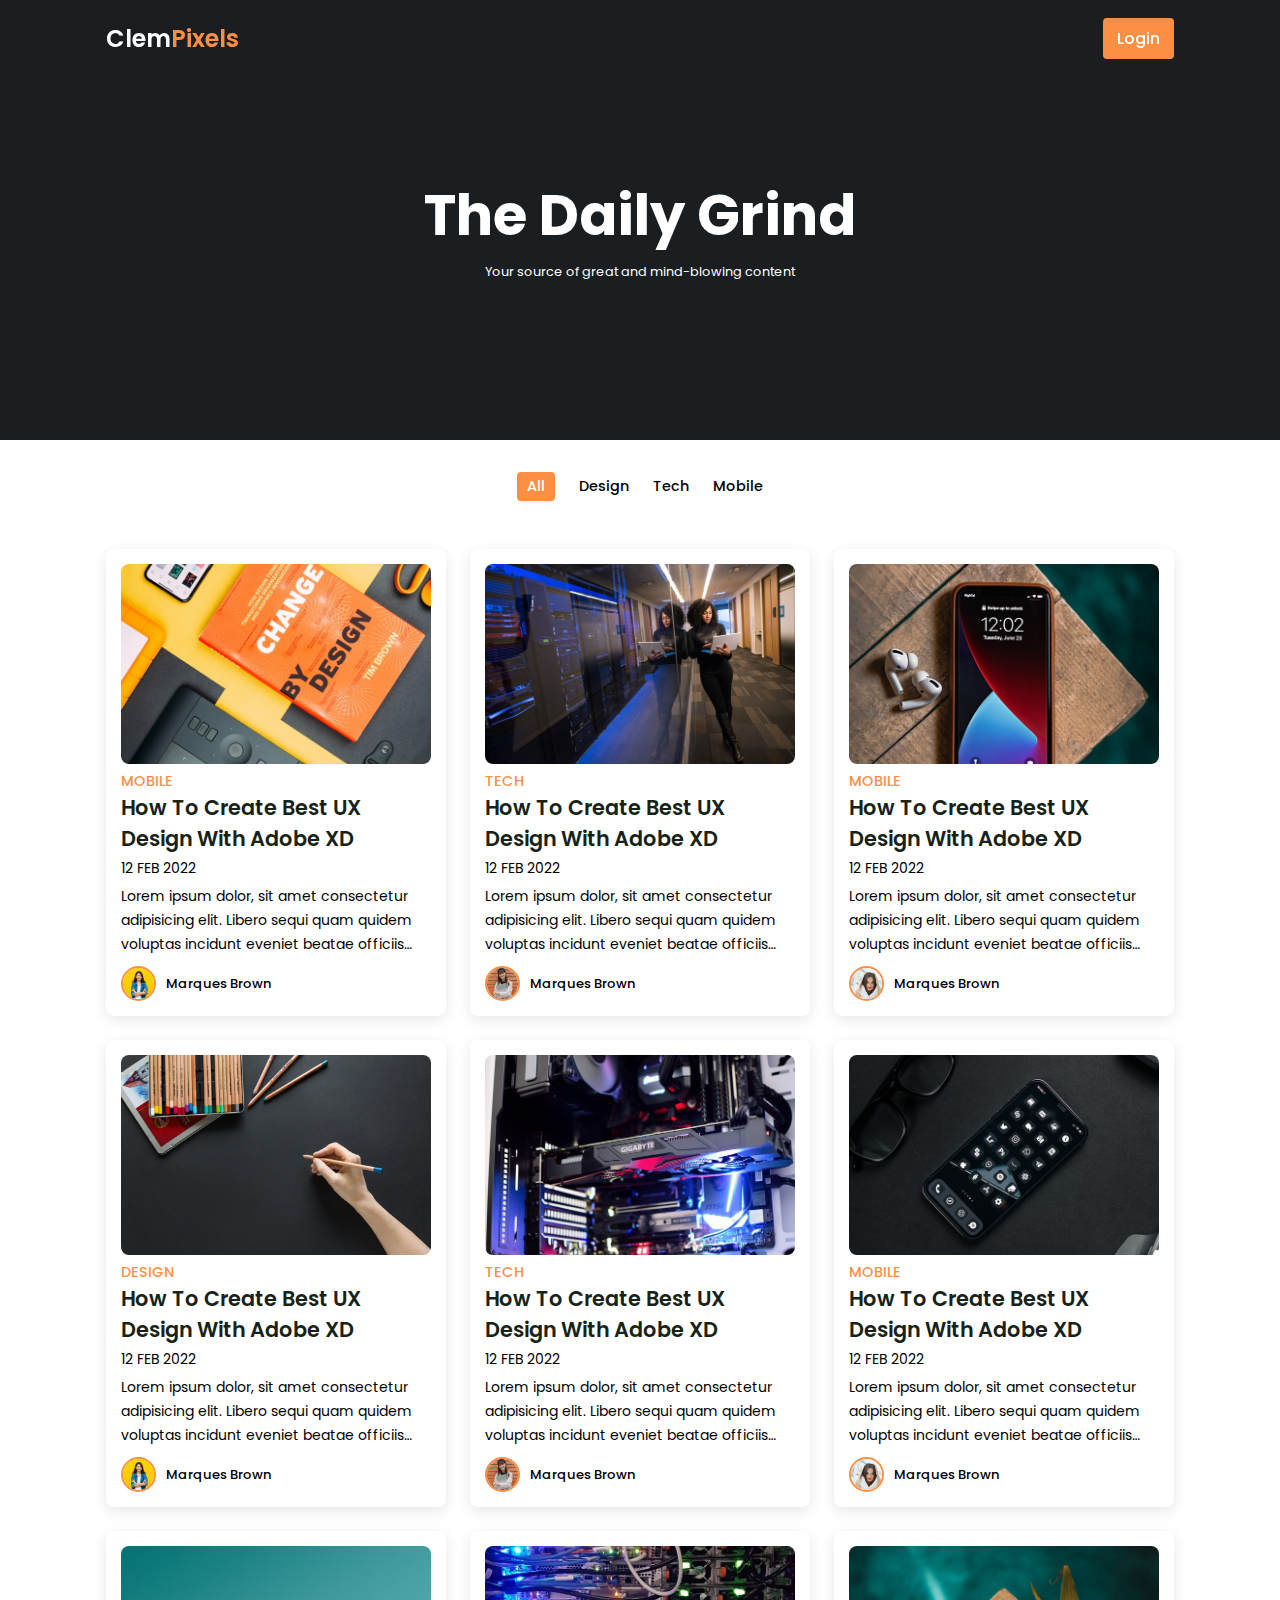
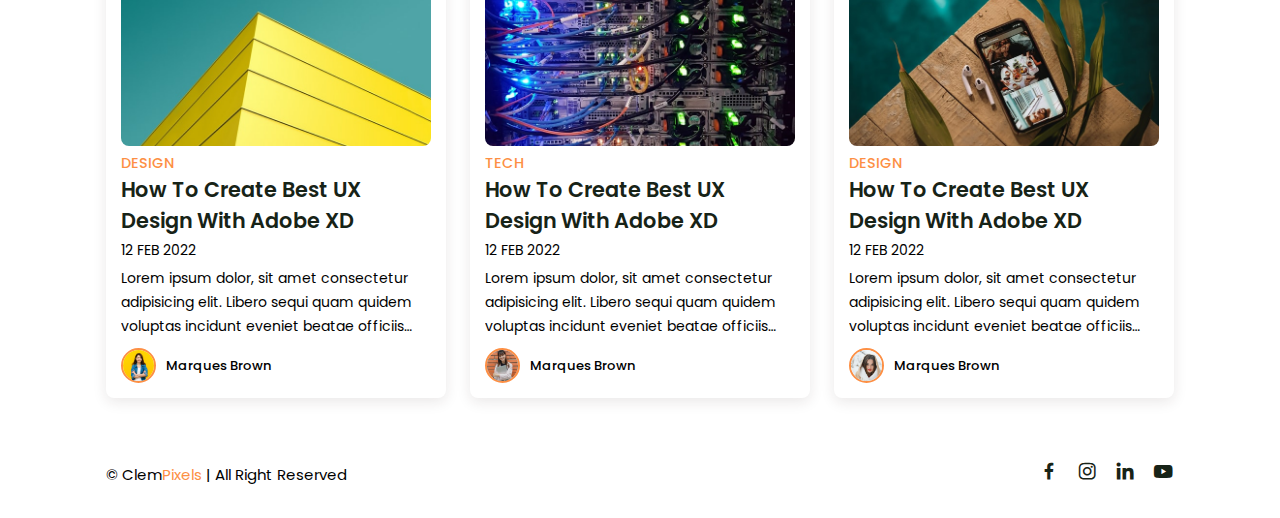
<file: index.html>
<!DOCTYPE html>
<html lang="en">
<head>
    <meta charset="UTF-8">
    <meta name="viewport" content="width=device-width, initial-scale=1.0">
    <title>Blog</title>
    <!-- link to css -->
     <link rel="stylesheet" href="css/styles.css">
     <!-- box icons -->
     <link href="https://unpkg.com/boxicons@2.1.4/css/boxicons.min.css" rel="stylesheet">
</head>
<body>
    <!-- header -->
     <header>
        <!-- nav -->
         <div class="nav container">
        <!-- logo -->
         <a href="#" class="logo">Clem<span>Pixels</span></a>
         <!-- login btn -->
          <a href="#" class="login">Login</a>
        </div>
     </header>
     <!-- home  -->
      <section class="home" id="home">
        <div class="home-text container">
            <h2 class="home-title">The Daily Grind</h2>
            <span class="home-subtitle">Your source of great and mind-blowing content</span>
        </div>
      </section>
      <!-- post filter -->
       <div class="post-filter container">
        <span class="filter-item active-filter" data-filter="all">All</span>
        <span class="filter-item" data-filter="design">Design</span>
        <span class="filter-item" data-filter="tech">Tech</span>
        <span class="filter-item" data-filter="mobile">Mobile</span>
       </div>
       <!-- posts -->
        <section class="post container">
            <!-- post box 1-->
             <div class="post-box mobile">
                <img src="img/post-1.jpg" alt="" class="post-img">
                <h2 class="category">Mobile</h2>
                <a href="post-page.html" class="post-title">
                    How To Create Best UX Design With Adobe XD
                </a>
                <span class="post-date">12 Feb 2022</span>
                <p class="post-description">Lorem ipsum dolor, sit amet consectetur adipisicing elit. Libero sequi quam quidem voluptas incidunt eveniet beatae officiis corporis, aliquid eum neque adipisci minus saepe. Illo.</p>
                <!-- profile -->
                 <div class="profile">
                    <img src="img/profile-1.jpg" alt="" class="profile-img">
                    <span class="profile-name">Marques Brown</span>
                 </div>
             </div>
              <!-- post box 2-->
              <div class="post-box tech">
                <img src="img/post-2.jpg" alt="" class="post-img">
                <h2 class="category">Tech</h2>
                <a href="post-page.html" class="post-title">
                    How To Create Best UX Design With Adobe XD
                </a>
                <span class="post-date">12 Feb 2022</span>
                <p class="post-description">Lorem ipsum dolor, sit amet consectetur adipisicing elit. Libero sequi quam quidem voluptas incidunt eveniet beatae officiis corporis, aliquid eum neque adipisci minus saepe. Illo.</p>
                <!-- profile -->
                 <div class="profile">
                    <img src="img/profile-2.jpg" alt="" class="profile-img">
                    <span class="profile-name">Marques Brown</span>
                 </div>
             </div>
              <!-- post box 3-->
              <div class="post-box mobile">
                <img src="img/post-3.jpg" alt="" class="post-img">
                <h2 class="category">Mobile</h2>
                <a href="post-page.html" class="post-title">
                    How To Create Best UX Design With Adobe XD
                </a>
                <span class="post-date">12 Feb 2022</span>
                <p class="post-description">Lorem ipsum dolor, sit amet consectetur adipisicing elit. Libero sequi quam quidem voluptas incidunt eveniet beatae officiis corporis, aliquid eum neque adipisci minus saepe. Illo.</p>
                <!-- profile -->
                 <div class="profile">
                    <img src="img/profile-3.jpg" alt="" class="profile-img">
                    <span class="profile-name">Marques Brown</span>
                 </div>
             </div>
              <!-- post box 4-->
              <div class="post-box design">
                <img src="img/post-4.jpg" alt="" class="post-img">
                <h2 class="category">Design</h2>
                <a href="post-page.html" class="post-title">
                    How To Create Best UX Design With Adobe XD
                </a>
                <span class="post-date">12 Feb 2022</span>
                <p class="post-description">Lorem ipsum dolor, sit amet consectetur adipisicing elit. Libero sequi quam quidem voluptas incidunt eveniet beatae officiis corporis, aliquid eum neque adipisci minus saepe. Illo.</p>
                <!-- profile -->
                 <div class="profile">
                    <img src="img/profile-1.jpg" alt="" class="profile-img">
                    <span class="profile-name">Marques Brown</span>
                 </div>
             </div>
              <!-- post box 5-->
              <div class="post-box tech">
                <img src="img/post-5.jpg" alt="" class="post-img">
                <h2 class="category">Tech</h2>
                <a href="post-page.html" class="post-title">
                    How To Create Best UX Design With Adobe XD
                </a>
                <span class="post-date">12 Feb 2022</span>
                <p class="post-description">Lorem ipsum dolor, sit amet consectetur adipisicing elit. Libero sequi quam quidem voluptas incidunt eveniet beatae officiis corporis, aliquid eum neque adipisci minus saepe. Illo.</p>
                <!-- profile -->
                 <div class="profile">
                    <img src="img/profile-2.jpg" alt="" class="profile-img">
                    <span class="profile-name">Marques Brown</span>
                 </div>
             </div>
              <!-- post box 6-->
              <div class="post-box mobile">
                <img src="img/post-6.jpg" alt="" class="post-img">
                <h2 class="category">Mobile</h2>
                <a href="post-page.html" class="post-title">
                    How To Create Best UX Design With Adobe XD
                </a>
                <span class="post-date">12 Feb 2022</span>
                <p class="post-description">Lorem ipsum dolor, sit amet consectetur adipisicing elit. Libero sequi quam quidem voluptas incidunt eveniet beatae officiis corporis, aliquid eum neque adipisci minus saepe. Illo.</p>
                <!-- profile -->
                 <div class="profile">
                    <img src="img/profile-3.jpg" alt="" class="profile-img">
                    <span class="profile-name">Marques Brown</span>
                 </div>
             </div>
              <!-- post box 7-->
              <div class="post-box design">
                <img src="img/post-7.jpg" alt="" class="post-img">
                <h2 class="category">Design</h2>
                <a href="post-page.html" class="post-title">
                    How To Create Best UX Design With Adobe XD
                </a>
                <span class="post-date">12 Feb 2022</span>
                <p class="post-description">Lorem ipsum dolor, sit amet consectetur adipisicing elit. Libero sequi quam quidem voluptas incidunt eveniet beatae officiis corporis, aliquid eum neque adipisci minus saepe. Illo.</p>
                <!-- profile -->
                 <div class="profile">
                    <img src="img/profile-1.jpg" alt="" class="profile-img">
                    <span class="profile-name">Marques Brown</span>
                 </div>
             </div>
              <!-- post box 8-->
              <div class="post-box tech">
                <img src="img/post-8.jpg" alt="" class="post-img">
                <h2 class="category">Tech</h2>
                <a href="post-page.html" class="post-title">
                    How To Create Best UX Design With Adobe XD
                </a>
                <span class="post-date">12 Feb 2022</span>
                <p class="post-description">Lorem ipsum dolor, sit amet consectetur adipisicing elit. Libero sequi quam quidem voluptas incidunt eveniet beatae officiis corporis, aliquid eum neque adipisci minus saepe. Illo.</p>
                <!-- profile -->
                 <div class="profile">
                    <img src="img/profile-2.jpg" alt="" class="profile-img">
                    <span class="profile-name">Marques Brown</span>
                 </div>
             </div>
              <!-- post box 9-->
              <div class="post-box design">
                <img src="img/post-9.jpg" alt="" class="post-img">
                <h2 class="category">Design</h2>
                <a href="post-page.html" class="post-title">
                    How To Create Best UX Design With Adobe XD
                </a>
                <span class="post-date">12 Feb 2022</span>
                <p class="post-description">Lorem ipsum dolor, sit amet consectetur adipisicing elit. Libero sequi quam quidem voluptas incidunt eveniet beatae officiis corporis, aliquid eum neque adipisci minus saepe. Illo.</p>
                <!-- profile -->
                 <div class="profile">
                    <img src="img/profile-3.jpg" alt="" class="profile-img">
                    <span class="profile-name">Marques Brown</span>
                 </div>
             </div>
        </section>
        <!-- footer -->
         <div class="footer container">
            <p>&#169; Clem<span>Pixels</span> | All Right Reserved</p>
            <div class="social">
                <a href="#"><i class="bx bxl-facebook"></i></a>
                <a href="#"><i class="bx bxl-instagram"></i></a>
                <a href="#"><i class="bx bxl-linkedin"></i></a>
                <a href="#"><i class="bx bxl-youtube"></i></a>
            </div>
         </div>
 <!-- JQuery link  -->
 <script
 src="https://code.jquery.com/jquery-3.7.1.js"
 integrity="sha256-eKhayi8LEQwp4NKxN+CfCh+3qOVUtJn3QNZ0TciWLP4="
 crossorigin="anonymous"></script>
 <!-- link to js -->
  <script src="js/main.js"></script>
</body>
</html>
</file>
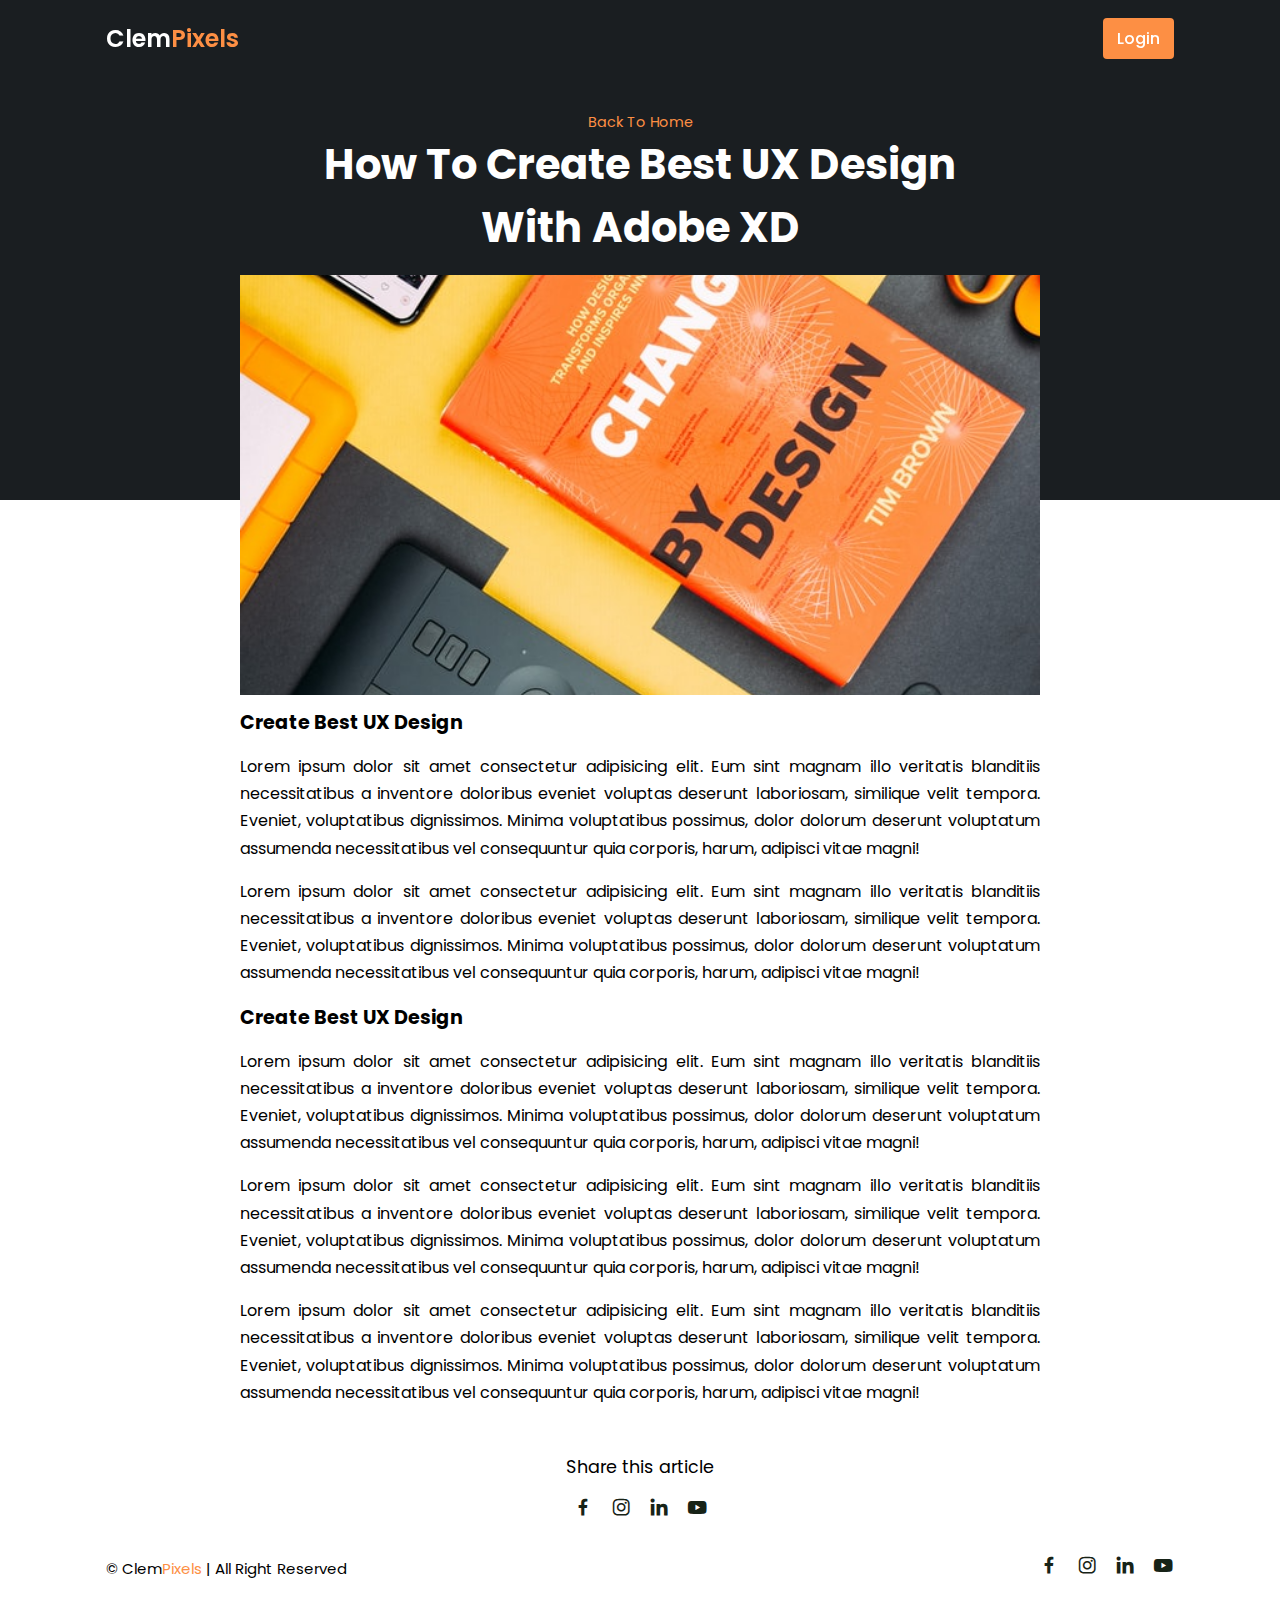
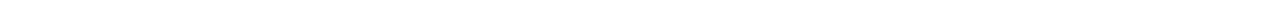
<file: post-page.html>
<!DOCTYPE html>
<html lang="en">
<head>
    <meta charset="UTF-8">
    <meta name="viewport" content="width=device-width, initial-scale=1.0">
    <title>Post-page</title>
    <!-- link to css -->
     <link rel="stylesheet" href="css/styles.css">
     <!-- box icons -->
     <link href="https://unpkg.com/boxicons@2.1.4/css/boxicons.min.css" rel="stylesheet">
</head>
<body>
    <!-- header -->
     <header>
        <!-- nav -->
         <div class="nav container">
        <!-- logo -->
         <a href="index.html" class="logo">Clem<span>Pixels</span></a>
         <!-- login btn -->
          <a href="#" class="login">Login</a>
        </div>
     </header>
     <!-- Post Content -->
    <section class="post-header">
        <div class="header-content post-container">
            <!-- Back To Home -->
             <a href="index.html" class="back-home">Back To Home</a>
             <!-- Title -->
              <h1 class="header-title">How To Create Best UX Design With Adobe XD</h1>
              <!-- Post Image -->
               <img src="img/post-1.jpg" alt="" class="header-img">
        </div>
    </section>
     
       <!-- posts -->
        <section class="post-content post-container">
            <h2 class="sub-heading">Create Best UX Design</h2>
            <p class="post-text">Lorem ipsum dolor sit amet consectetur adipisicing elit. Eum sint magnam illo veritatis blanditiis necessitatibus a inventore doloribus eveniet voluptas deserunt laboriosam, similique velit tempora. Eveniet, voluptatibus dignissimos. Minima voluptatibus possimus, dolor dolorum deserunt voluptatum assumenda necessitatibus vel consequuntur quia corporis, harum, adipisci vitae magni!</p>
            <p class="post-text">Lorem ipsum dolor sit amet consectetur adipisicing elit. Eum sint magnam illo veritatis blanditiis necessitatibus a inventore doloribus eveniet voluptas deserunt laboriosam, similique velit tempora. Eveniet, voluptatibus dignissimos. Minima voluptatibus possimus, dolor dolorum deserunt voluptatum assumenda necessitatibus vel consequuntur quia corporis, harum, adipisci vitae magni!</p>
            <h2 class="sub-heading">Create Best UX Design</h2>
            <p class="post-text">Lorem ipsum dolor sit amet consectetur adipisicing elit. Eum sint magnam illo veritatis blanditiis necessitatibus a inventore doloribus eveniet voluptas deserunt laboriosam, similique velit tempora. Eveniet, voluptatibus dignissimos. Minima voluptatibus possimus, dolor dolorum deserunt voluptatum assumenda necessitatibus vel consequuntur quia corporis, harum, adipisci vitae magni!</p>
            <p class="post-text">Lorem ipsum dolor sit amet consectetur adipisicing elit. Eum sint magnam illo veritatis blanditiis necessitatibus a inventore doloribus eveniet voluptas deserunt laboriosam, similique velit tempora. Eveniet, voluptatibus dignissimos. Minima voluptatibus possimus, dolor dolorum deserunt voluptatum assumenda necessitatibus vel consequuntur quia corporis, harum, adipisci vitae magni!</p>
            <p class="post-text">Lorem ipsum dolor sit amet consectetur adipisicing elit. Eum sint magnam illo veritatis blanditiis necessitatibus a inventore doloribus eveniet voluptas deserunt laboriosam, similique velit tempora. Eveniet, voluptatibus dignissimos. Minima voluptatibus possimus, dolor dolorum deserunt voluptatum assumenda necessitatibus vel consequuntur quia corporis, harum, adipisci vitae magni!</p>
        </section>
        <!-- share -->
         <div class="share post-container">
            <span class="share-title">Share this article</span>
            <div class="social">
                <a href="#"><i class="bx bxl-facebook"></i></a>
                <a href="#"><i class="bx bxl-instagram"></i></a>
                <a href="#"><i class="bx bxl-linkedin"></i></a>
                <a href="#"><i class="bx bxl-youtube"></i></a>
            </div>
         </div>
        <!-- footer -->
         <div class="footer container">
            <p>&#169; Clem<span>Pixels</span> | All Right Reserved</p>
            <div class="social">
                <a href="#"><i class="bx bxl-facebook"></i></a>
                <a href="#"><i class="bx bxl-instagram"></i></a>
                <a href="#"><i class="bx bxl-linkedin"></i></a>
                <a href="#"><i class="bx bxl-youtube"></i></a>
            </div>
         </div>
 <!-- JQuery link  -->
 <script
 src="https://code.jquery.com/jquery-3.7.1.js"
 integrity="sha256-eKhayi8LEQwp4NKxN+CfCh+3qOVUtJn3QNZ0TciWLP4="
 crossorigin="anonymous"></script>
 <!-- link to js -->
  <script src="js/main.js"></script>
</body>
</html>
</file>
<file: css/styles.css>
/* google fonts */
@import url('https://fonts.googleapis.com/css2?family=Poppins:wght@400;500;600;700&display=swap');
*{
    font-family: "Poppins", sans-serif;
    margin: 0;
    padding: 0;
    box-sizing: border-box;
    scroll-behavior: smooth;
    scroll-padding-top: 2rem;
}
/* variables */
:root {
    --container-color: #1a1e21;
    --second-color: #fd8f44;
    --text-color: #172317;
    --bg-color: #fff;
    --hover-color: hsl(24, 98%, 58%);
}
::selection{
    color: var(--bg-color);
    background: var(--second-color);
}
a{
    text-decoration: none;
}
li{
    list-style: none;
}
img{
    width: 100%;
}
section{
    padding: 3rem 0 2rem;
}
.container{
    max-width: 1068px;
    margin: auto;
    width: 100%;
}

/* header */
header{
    position: fixed;
    top: 0;
    left: 0;
    width: 100%;
    z-index: 200;
}
header.shadow{
    background: var(--bg-color);
    box-shadow: 0 1px 4px hsl(0 4% 14% / 10%);
    transition: 0.4s;
}
header.shadow .logo{
    color: var(--text-color);
}
.nav{
    display: flex;
    align-items: center;
    justify-content: space-between;
    padding: 18px 0;
}
.logo{
    font-size: 1.5rem;
    font-weight: 600;
    color: var(--bg-color);
}
.logo span{
    color: var(--second-color);
}
.login{
    padding: 8px 14px;
    text-decoration: uppercase;
    font-weight: 500;
    border-radius: 4px;
    background: var(--second-color);
    color: var(--bg-color);
}
.login:hover{
    background: hsl(24, 84%, 53%);
    transition: 0.3s;
}
.home{
    width: 100%;
    min-height: 440px;
    background: var(--container-color);
    display: grid;
    justify-content: center;
    align-items: center;
}
.home-text{
    color: var(--bg-color);
    text-align: center;
}
.home-title{
    font-size: 3.5rem;
}
.home-subtitle{
    font-size: .8rem;
    font-weight: 400;
}
/* post-filter */
.post-filter{
    display: flex;
    justify-content: center;
    margin-top: 2rem !important;
    align-items: center;
    column-gap: 1.5rem;
}
.filter-item{
    font-size: 0.9rem;
    font-weight: 500;
    cursor: pointer;
}
.active-filter{
    background: var(--second-color);
    color: var(--bg-color);
    padding: 4px 10px;
    border-radius: 4px;
}
/* post  */
.post{
    display: grid;
    grid-template-columns: repeat(auto-fit, minmax(280px, auto));
    justify-content: center;
    gap: 1.5rem;
}
.post-box{
    background: var(--bg-color);
    box-shadow: 0 4px 14px hsl(355deg 25% 15% / 10%);
    padding: 15px;
    border-radius: 0.5rem;
    transition: 0.3s;
}
.post-img{
    width: 100%;
    height: 200px;
    object-fit: cover;
    object-position: center;
    border-radius: 0.5rem;
}
.category{
    font-size: 0.9rem;
    color: var(--second-color);
    font-weight: 500;
    text-transform: uppercase; 
}
.post-title{
    font-size: 1.3rem;
    font-weight: 600;
    color: var(--text-color);
    /* to remain title in 2 lines  */
    display: -webkit-box;
    -webkit-line-clamp: 2;
    -webkit-box-orient: vertical;
    overflow: hidden;
}
.post-date{
    display: flex;
    font-size: 0.875rem;
    text-transform: uppercase;
    font-weight: 400;
    margin-top: 4px;
}
.post-description{
    font-size: 0.875rem;
    line-height: 1.5rem;
    margin: 5px 0 10px;
    /* to remain description in 3 lines  */
    display: -webkit-box;
    -webkit-line-clamp: 3;
    -webkit-box-orient: vertical;
    overflow: hidden;
}
.profile{
    display: flex;
    align-items: center;
    gap: 10px;
}

.profile-img{
    width: 35px;
    height: 35px;
    border-radius: 50%;
    object-fit: cover;
    object-position: center;
    border: 2px solid var(--second-color);
}
.profile-name{
    font-size: 0.82rem;
    font-weight: 500; 
}
.footer{
   display: flex;
   justify-content: space-between;
   align-items: center;
   padding: 30px 0; 
}
.footer p{
    font-size: 0.938rem;
}
.footer p span{
    color: var(--second-color);    
} 
.social{
    display: flex;
    align-items: center;
    column-gap: 1rem;
}
.social .bx{
    font-size: 1.4rem;
    color: var(--text-color);
}
.social .bx:hover{
    color: var(--second-color);
    transition: 0.3s all linear;
}
/* Post Content */
.post-header{
    width: 100%;
    height: 500px;
    background:var(--container-color);
}
.post-container{
    max-width: 800px;
    margin: auto;
    width: 100%;
}
.header-content{
    display: flex;
    flex-direction: column;
    align-items: center;
    margin-top: 4rem !important;
}
.back-home{
    color: var(--second-color);
    font-size: 0.9rem;
}
.header-title{
    width: 90%;
    font-size: 2.6rem;
    color: var(--bg-color);
    text-align: center;
    margin-bottom: 1rem;
}
.header-img{
    width: 100%;
    height: 420px;
    object-fit: cover;
    object-position: center;
}
.post-content{
    margin-top: 10rem !important;
}
.sub-heading{
    font-size: 1.2rem;   
}
.post-text{
    font-size: 1rem;
    line-height: 1.7rem;
    margin: 1rem 0;
    text-align: justify;
}
/* share */
.share{
    display: flex;
    flex-direction: column;
    align-items: center;
    row-gap: 1rem;
}
.share-title{
    font-size: 1.1rem;
}
/* Responsive */
@media (max-width: 1060px) {
    .container {
        margin: auto;
        width: 95%;
    }    
    .home-text{
        width: 100%;
    }
}

@media (max-width: 800px) {
    .nav{
        padding: 10px 0;
    }
    section{
        padding: 2rem 1.5rem;
    }
    .header-content{
        margin-top: 3rem !important;
    }
    .home{
        min-height: 380px;
    }
    .home-title{
        font-size: 3rem;
    }
    .header-title{
        font-size: 2rem;
    }
    .header-img{
        height: 370px;
    }
    .post-header{
        height: 435px;
    }
    .post-content{
        margin-top: 9rem !important;
    }
}

@media (max-width: 570px) {
    .post-header{
        height: 390px;
    }
    .header-title{
        width: 100%;
    }
    .header-img{
        height: 340px;
    }
    .footer{
        flex-direction: column;
        row-gap: 1rem;
        padding: 20px 0;
        text-align: center;
    }
}

@media (max-width: 396px) {
    .home-title{
        font-size: 2rem;
    }
    .home-subtitle{
        font-size: .9rem;
    }
    .home{
        min-height: 300px;
    }
    .post-box{
        padding: 10px;
    }
    .header-img{
        height: 240px;
    }
    .header-title{
        font-size: 1.4rem;  
    }
    .post-header{
        height: 335px;
    }
    .post-content{
        margin-top: 5rem !important;
    }
    .post-text{
        font-size: 0.875rem;
        line-height: 1.5rem;
        margin: 10px 0;
    }
    
}
</file>
